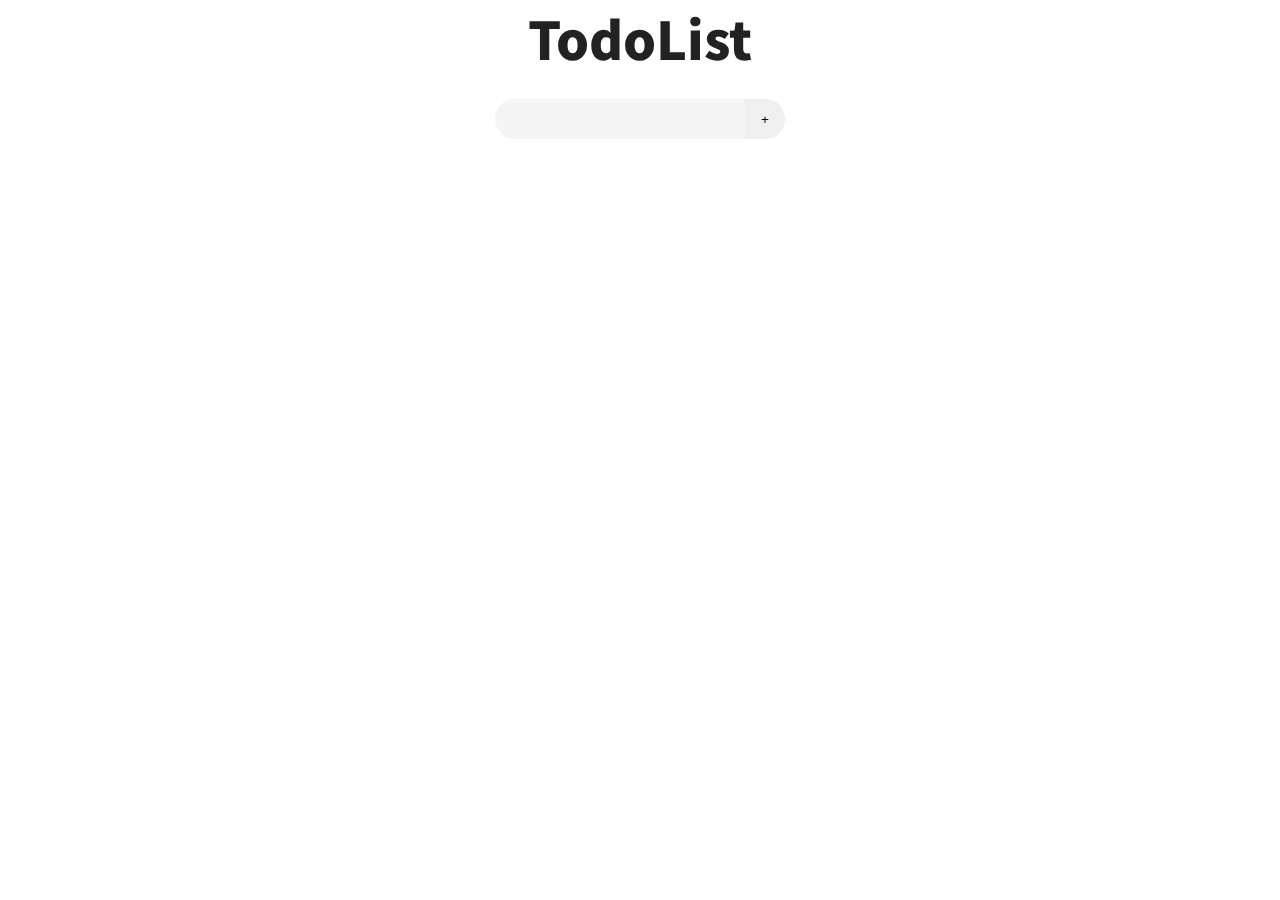
<file: 5_JavaScript/todoList/index.html>
<!DOCTYPE html>
<html lang="ko">
<head>
    <meta charset="UTF-8">
    <meta name="viewport" content="width=device-width, initial-scale=1.0">
    <title>todolist</title>
    <!-- css -->
    <link rel="stylesheet" href="style.css">

    <!-- 외부라이브러리 -->
    <link rel="stylesheet" href="https://cdnjs.cloudflare.com/ajax/libs/font-awesome/6.5.2/css/all.min.css" >
    <script src="https://ajax.googleapis.com/ajax/libs/jquery/3.7.1/jquery.min.js"></script>
    <link rel="preconnect" href="https://fonts.googleapis.com">
    <link rel="preconnect" href="https://fonts.gstatic.com" crossorigin>
    <link href="https://fonts.googleapis.com/css2?family=Noto+Sans+KR:wght@100..900&display=swap" rel="stylesheet">

    <!-- 라이브러리 -->
    <script src="index.js"></script>

</head>
<body>
    <div class="main">
        <h1>TodoList</h1>
        <div class="container" id="search-bar">
            <input type="text" onkeyup="event.keyCode === 13 ? addTodo() : false">
            <button onclick="addTodo()">+</button>
        </div>
        <ul class="todo-list">   
        </ul>
    </div>
</body>
</html>
</file>
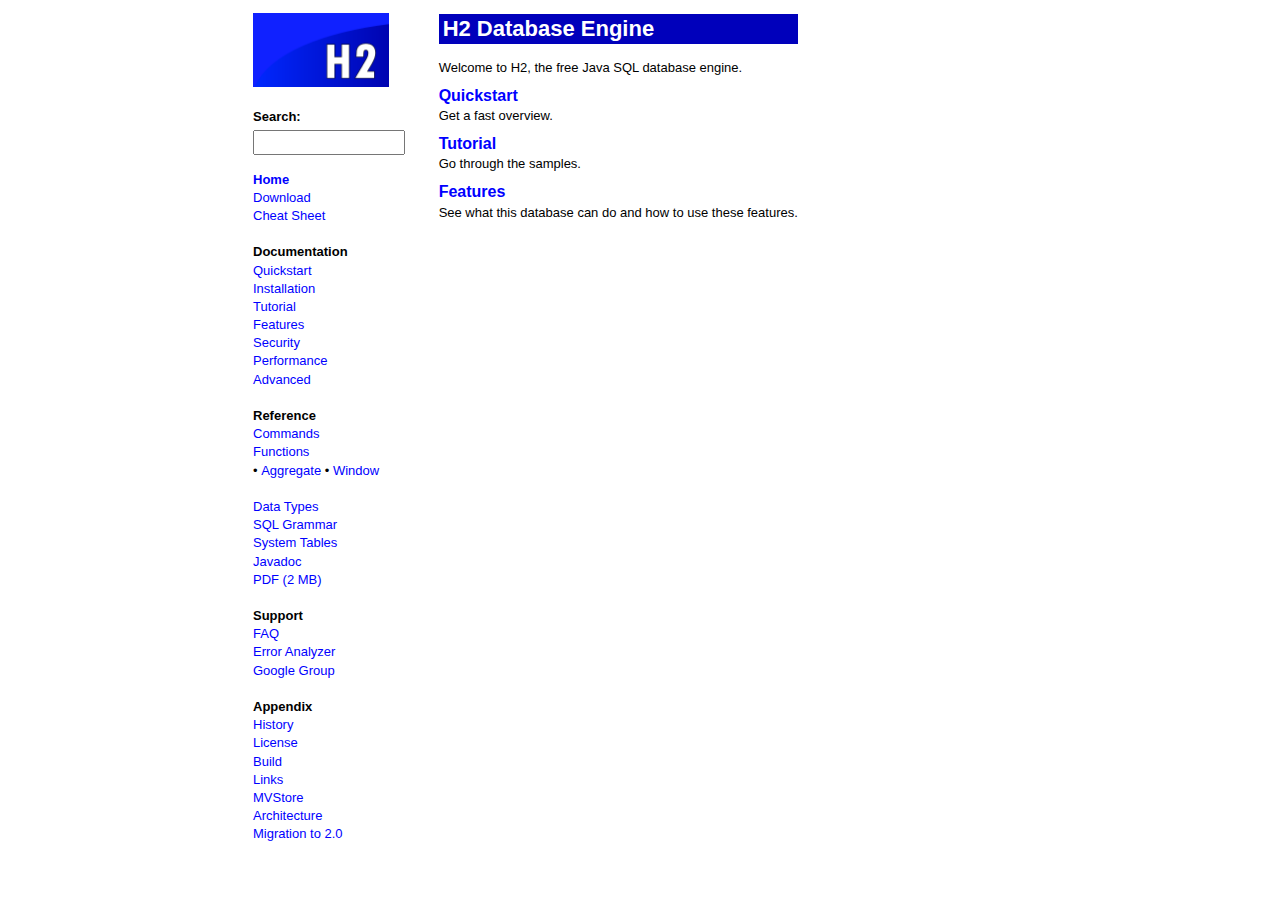
<file: 10_springboot/h2/docs/index.html>
<!DOCTYPE html PUBLIC "-//W3C//DTD XHTML 1.0 Strict//EN" "http://www.w3.org/TR/xhtml1/DTD/xhtml1-strict.dtd">
<!--
Copyright 2004-2023 H2 Group. Multiple-Licensed under the MPL 2.0,
and the EPL 1.0 (https://h2database.com/html/license.html).
Initial Developer: H2 Group
-->
<html xmlns="http://www.w3.org/1999/xhtml" lang="en" xml:lang="en">
<head>
<meta http-equiv="Content-Type" content="text/html;charset=utf-8" />
<meta name="viewport" content="width=device-width, initial-scale=1" />
<meta name="description" content="H2 is free SQL database written in Java"/>
<title>
H2 Database Engine (redirect)
</title><link rel="stylesheet" type="text/css" href="html/stylesheet.css" />
<script type="text/javascript">
location.href = 'html/main.html';
</script>
</head>
<body style="margin: 20px;">

<h1>H2 Database Engine</h1>
<p>
Welcome to H2, the free SQL database. The main feature of H2 are:
</p>
<ul>
<li>It is free to use for everybody, source code is included
</li><li>Written in Java, but also available as native executable
</li><li>JDBC and (partial) ODBC API
</li><li>Embedded and client/server modes
</li><li>Clustering is supported
</li><li>A web client is included
</li></ul>

<h2>No Javascript</h2>
<p>
If you are not automatically redirected to the main page, then
Javascript is currently disabled or your browser does not support Javascript.
Some features (for example the integrated search) require Javascript.
Please enable Javascript, or go ahead without it:
</p><p>
<a href="html/main.html" style="font-size: 16px; font-weight: bold">H2 Database Engine</a>
</p>

</body></html>
</file>
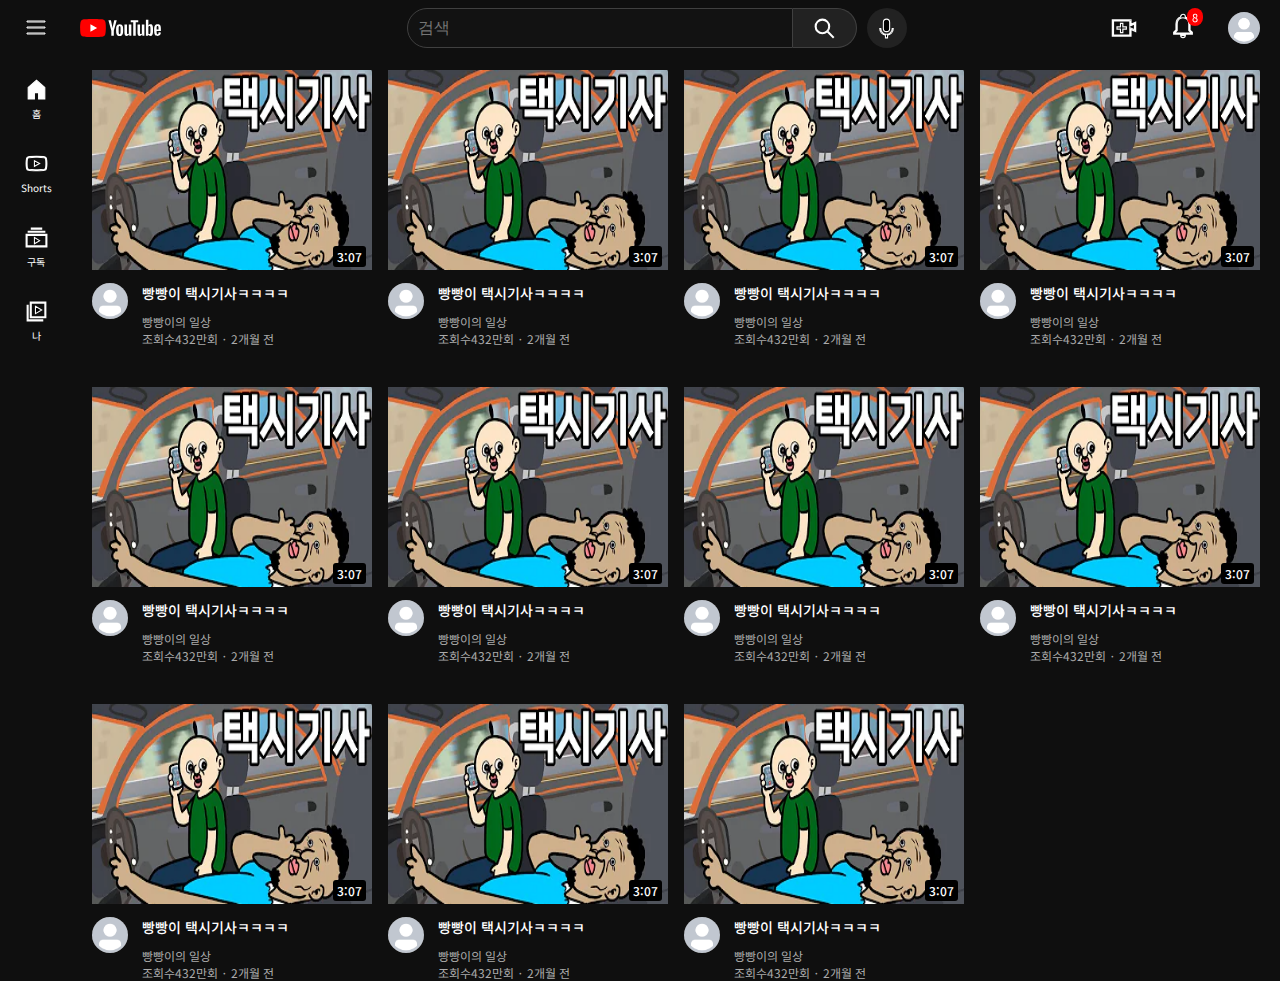
<file: 4_CSS/실습/실습1(youtube)/index.html>
<!DOCTYPE html>
<html lang="ko">
<head>
    <meta charset="UTF-8">
    <meta name="viewport" content="width=device-width, initial-scale=1.0">
    <title>youtube</title>

    <link rel="preconnect" href="https://fonts.googleapis.com">
    <link rel="preconnect" href="https://fonts.gstatic.com" crossorigin>
    <link href="https://fonts.googleapis.com/css2?family=Noto+Sans+KR:wght@100..900&display=swap" rel="stylesheet">

    <link rel="stylesheet" href="./style/index.css">
    <link rel="stylesheet" href="./style/header.css">
    <link rel="stylesheet" href="./style/sidebar.css">
    <link rel="stylesheet" href="./style/video.css">
</head>
<body>
    <header class="header">
        <div class="left-section">
            <img class="hamburger-menu" src="assets/icons/hamburger-menu.svg" alt="메뉴버튼">
            <img class="youtube-logo" src="assets/icons/youtube-logo.svg" alt="유튜브로고">
        </div>
        <div class="middle-section">
            <input class="search-bar" type="text" placeholder="검색">
            <button class="search-button">
                <img src="assets/icons/search.svg" alt="검색버튼">
                <div class="tooltip">검색</div>
            </button>
            <button class="voice-search-button">
                <img src="assets/icons/voice-search-icon.svg" alt="음성인식버튼">
                <div class="tooltip">음성으로 검색</div>
            </button>
        </div>
        <div class="right-section">
            <div class="upload-icon-container">
                <img src="assets/icons/upload.svg" alt="업로드버튼">
                <div class="tooltip">동영상 업로드</div>
            </div>
            <div class="notifications-icon-container">
                <img src="assets/icons/notifications.svg" alt="알림버튼">
                <div class="notifications-count">8</div>
                <div class="tooltip">알림</div>
            </div>
            <img class="current-user-picture" src="assets/images/avatars/avatar-1.png" alt="유저프로필">
        </div>
    </header>
    <nav class="sidebar">
        <div class="sidebar-link">
            <img src="assets/icons/home.svg" alt="홈버튼">
            <div>홈</div>
        </div>
        <div class="sidebar-link">
            <img src="assets/icons/originals.svg" alt="shorts버튼">
            <div>Shorts</div>
        </div>
        <div class="sidebar-link">
            <img src="assets/icons/subscriptions.svg" alt="구독버튼">
            <div>구독</div>
        </div>
        <div class="sidebar-link">
            <img src="assets/icons/library.svg" alt="나버튼">
            <div>나</div>
        </div>
    </nav>
    <main>
        <section class="video-grid">
            <div class="video-priview">
                <div class="thumbnail-row">
                    <img class="thumbnail" src="assets/images/thumbnails/thumbnail01.PNG" alt="빵빵이택시기사">
                    <div class="video-time">
                        3:07
                    </div>
                </div>
                <div class="video-info-grid">
                    <div class="channel-picture">
                        <img src="assets/images/avatars/avatar-1.png" alt="채널프로필">
                    </div>
                    <div class="video-info">
                        <p class="video-title">
                            빵빵이 택시기사ㅋㅋㅋㅋ
                        </p>
                        <p class="video-author">
                            빵빵이의 일상
                        </p>
                        <p class="video-state">
                            조회수432만회 &#183; 2개월 전 
                        </p>
                    </div>
                </div>
            </div>
            <div class="video-priview">
                <div class="thumbnail-row">
                    <img class="thumbnail" src="assets/images/thumbnails/thumbnail01.PNG" alt="빵빵이택시기사">
                    <div class="video-time">
                        3:07
                    </div>
                </div>
                <div class="video-info-grid">
                    <div class="channel-picture">
                        <img src="assets/images/avatars/avatar-1.png" alt="채널프로필">
                    </div>
                    <div class="video-info">
                        <p class="video-title">
                            빵빵이 택시기사ㅋㅋㅋㅋ
                        </p>
                        <p class="video-author">
                            빵빵이의 일상
                        </p>
                        <p class="video-state">
                            조회수432만회 &#183; 2개월 전 
                        </p>
                    </div>
                </div>
            </div>
            <div class="video-priview">
                <div class="thumbnail-row">
                    <img class="thumbnail" src="assets/images/thumbnails/thumbnail01.PNG" alt="빵빵이택시기사">
                    <div class="video-time">
                        3:07
                    </div>
                </div>
                <div class="video-info-grid">
                    <div class="channel-picture">
                        <img src="assets/images/avatars/avatar-1.png" alt="채널프로필">
                    </div>
                    <div class="video-info">
                        <p class="video-title">
                            빵빵이 택시기사ㅋㅋㅋㅋ
                        </p>
                        <p class="video-author">
                            빵빵이의 일상
                        </p>
                        <p class="video-state">
                            조회수432만회 &#183; 2개월 전 
                        </p>
                    </div>
                </div>
            </div>
            <div class="video-priview">
                <div class="thumbnail-row">
                    <img class="thumbnail" src="assets/images/thumbnails/thumbnail01.PNG" alt="빵빵이택시기사">
                    <div class="video-time">
                        3:07
                    </div>
                </div>
                <div class="video-info-grid">
                    <div class="channel-picture">
                        <img src="assets/images/avatars/avatar-1.png" alt="채널프로필">
                    </div>
                    <div class="video-info">
                        <p class="video-title">
                            빵빵이 택시기사ㅋㅋㅋㅋ
                        </p>
                        <p class="video-author">
                            빵빵이의 일상
                        </p>
                        <p class="video-state">
                            조회수432만회 &#183; 2개월 전 
                        </p>
                    </div>
                </div>
            </div>
            <div class="video-priview">
                <div class="thumbnail-row">
                    <img class="thumbnail" src="assets/images/thumbnails/thumbnail01.PNG" alt="빵빵이택시기사">
                    <div class="video-time">
                        3:07
                    </div>
                </div>
                <div class="video-info-grid">
                    <div class="channel-picture">
                        <img src="assets/images/avatars/avatar-1.png" alt="채널프로필">
                    </div>
                    <div class="video-info">
                        <p class="video-title">
                            빵빵이 택시기사ㅋㅋㅋㅋ
                        </p>
                        <p class="video-author">
                            빵빵이의 일상
                        </p>
                        <p class="video-state">
                            조회수432만회 &#183; 2개월 전 
                        </p>
                    </div>
                </div>
            </div>
            <div class="video-priview">
                <div class="thumbnail-row">
                    <img class="thumbnail" src="assets/images/thumbnails/thumbnail01.PNG" alt="빵빵이택시기사">
                    <div class="video-time">
                        3:07
                    </div>
                </div>
                <div class="video-info-grid">
                    <div class="channel-picture">
                        <img src="assets/images/avatars/avatar-1.png" alt="채널프로필">
                    </div>
                    <div class="video-info">
                        <p class="video-title">
                            빵빵이 택시기사ㅋㅋㅋㅋ
                        </p>
                        <p class="video-author">
                            빵빵이의 일상
                        </p>
                        <p class="video-state">
                            조회수432만회 &#183; 2개월 전 
                        </p>
                    </div>
                </div>
            </div>
            <div class="video-priview">
                <div class="thumbnail-row">
                    <img class="thumbnail" src="assets/images/thumbnails/thumbnail01.PNG" alt="빵빵이택시기사">
                    <div class="video-time">
                        3:07
                    </div>
                </div>
                <div class="video-info-grid">
                    <div class="channel-picture">
                        <img src="assets/images/avatars/avatar-1.png" alt="채널프로필">
                    </div>
                    <div class="video-info">
                        <p class="video-title">
                            빵빵이 택시기사ㅋㅋㅋㅋ
                        </p>
                        <p class="video-author">
                            빵빵이의 일상
                        </p>
                        <p class="video-state">
                            조회수432만회 &#183; 2개월 전 
                        </p>
                    </div>
                </div>
            </div>
            <div class="video-priview">
                <div class="thumbnail-row">
                    <img class="thumbnail" src="assets/images/thumbnails/thumbnail01.PNG" alt="빵빵이택시기사">
                    <div class="video-time">
                        3:07
                    </div>
                </div>
                <div class="video-info-grid">
                    <div class="channel-picture">
                        <img src="assets/images/avatars/avatar-1.png" alt="채널프로필">
                    </div>
                    <div class="video-info">
                        <p class="video-title">
                            빵빵이 택시기사ㅋㅋㅋㅋ
                        </p>
                        <p class="video-author">
                            빵빵이의 일상
                        </p>
                        <p class="video-state">
                            조회수432만회 &#183; 2개월 전 
                        </p>
                    </div>
                </div>
            </div>
            <div class="video-priview">
                <div class="thumbnail-row">
                    <img class="thumbnail" src="assets/images/thumbnails/thumbnail01.PNG" alt="빵빵이택시기사">
                    <div class="video-time">
                        3:07
                    </div>
                </div>
                <div class="video-info-grid">
                    <div class="channel-picture">
                        <img src="assets/images/avatars/avatar-1.png" alt="채널프로필">
                    </div>
                    <div class="video-info">
                        <p class="video-title">
                            빵빵이 택시기사ㅋㅋㅋㅋ
                        </p>
                        <p class="video-author">
                            빵빵이의 일상
                        </p>
                        <p class="video-state">
                            조회수432만회 &#183; 2개월 전 
                        </p>
                    </div>
                </div>
            </div>
            <div class="video-priview">
                <div class="thumbnail-row">
                    <img class="thumbnail" src="assets/images/thumbnails/thumbnail01.PNG" alt="빵빵이택시기사">
                    <div class="video-time">
                        3:07
                    </div>
                </div>
                <div class="video-info-grid">
                    <div class="channel-picture">
                        <img src="assets/images/avatars/avatar-1.png" alt="채널프로필">
                    </div>
                    <div class="video-info">
                        <p class="video-title">
                            빵빵이 택시기사ㅋㅋㅋㅋ
                        </p>
                        <p class="video-author">
                            빵빵이의 일상
                        </p>
                        <p class="video-state">
                            조회수432만회 &#183; 2개월 전 
                        </p>
                    </div>
                </div>
            </div>
            <div class="video-priview">
                <div class="thumbnail-row">
                    <img class="thumbnail" src="assets/images/thumbnails/thumbnail01.PNG" alt="빵빵이택시기사">
                    <div class="video-time">
                        3:07
                    </div>
                </div>
                <div class="video-info-grid">
                    <div class="channel-picture">
                        <img src="assets/images/avatars/avatar-1.png" alt="채널프로필">
                    </div>
                    <div class="video-info">
                        <p class="video-title">
                            빵빵이 택시기사ㅋㅋㅋㅋ
                        </p>
                        <p class="video-author">
                            빵빵이의 일상
                        </p>
                        <p class="video-state">
                            조회수432만회 &#183; 2개월 전 
                        </p>
                    </div>
                </div>
            </div>
        </section>
    </main>
</body>
</html>
</file>
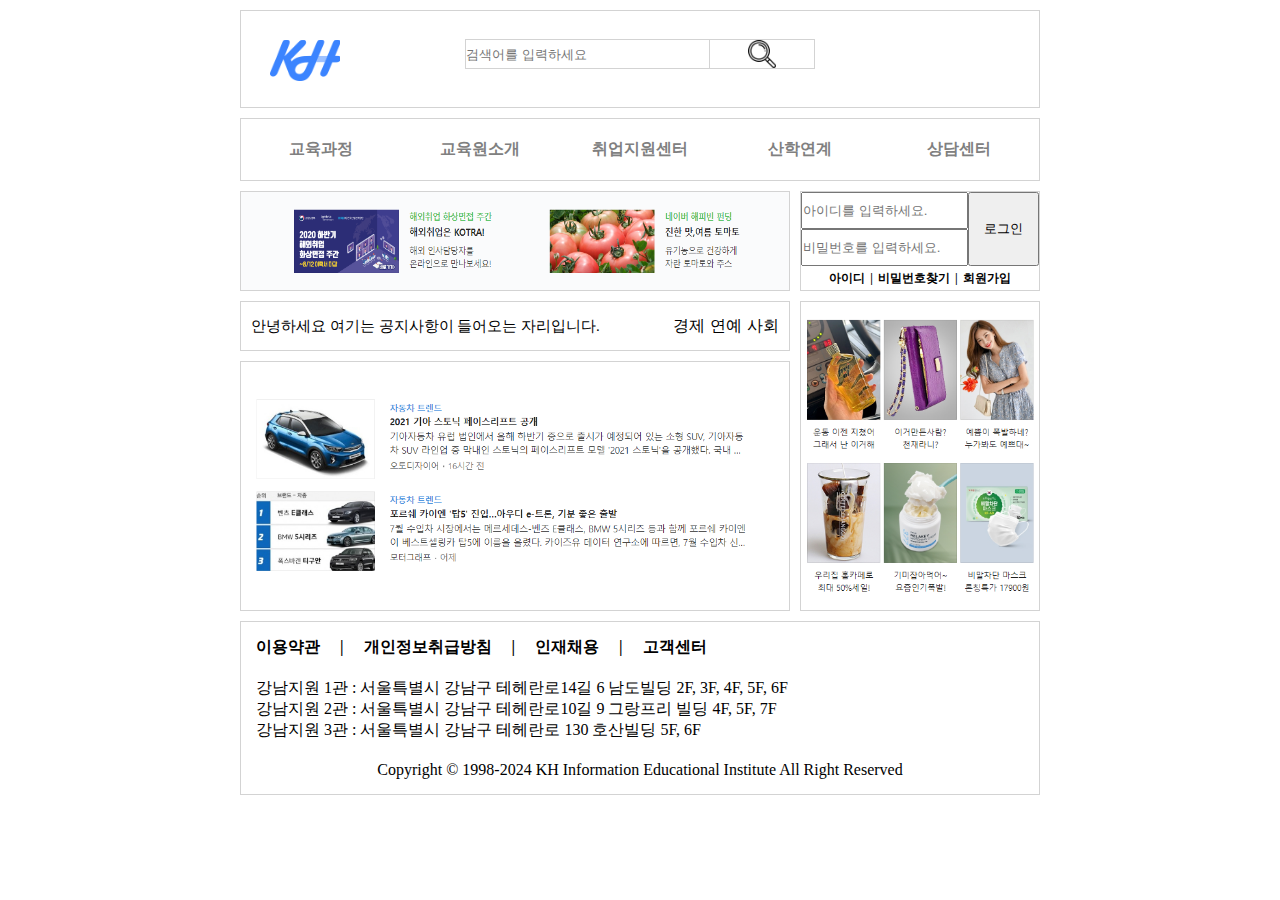
<file: 4_CSS/실습/실습2(kh)/index.html>
<!DOCTYPE html>
<html lang="ko">
<head>
    <meta charset="UTF-8">
    <meta name="viewport" content="width=device-width, initial-scale=1.0">
    <title>kh</title>

    <link rel="stylesheet" href="./index.css">
</head>
<body>
    <div id="wrapper">
        <div id="header" class="bo">
            <img src="images/logo.PNG" alt="kh로고">

            <div class="search bo">
                <input id="t" type="text" placeholder="검색어를 입력하세요">
                <button class="search-img"></button>
            </div>

            <div style="width: 95px;"></div>
        </div>

        <div id="nav" class="bo">
            <ul>
                <li><a href="#">교육과정</a></li>
                <li>
                    <a href="#">교육원소개</a>
                    <ul>
                        <li><a href="">자바</a></li>
                        <li><a href="">네트워크</a></li>
                        <li><a href="">보안</a></li>
                        <li><a href="">데브옵스</a></li>
                    </ul>
                </li>
                <li><a href="#">취업지원센터</a></li>
                <li><a href="#">산학연계</a></li>
                <li><a href="#">상담센터</a></li>
            </ul>
        </div>

        <div id="section">
            <div id="section1" class="bo">
                <img src="./images/banner.PNG" alt="광고배너">
            </div>
            <div id="section2" class="bo">
                <p>안녕하세요 여기는 공지사항이 들어오는 자리입니다.</p>
                <ul>
                    <li><a href="#">경제</a></li>
                    <li><a href="#">연예</a></li>
                    <li><a href="#">사회</a></li>
                </ul>
            </div>
            <div id="section3" class="bo"></div>
        </div>

        <div id="aside" >
            <div id="aside1" class="bo">
                <div class="login">
                    <div class="input">
                        <input type="text" placeholder="아이디를 입력하세요.">
                        <input type="text" placeholder="비밀번호를 입력하세요.">
                    </div>
                    <div class="btn">
                        <button>로그인</button>
                    </div>
                </div>
                <div class="aside1-menu">
                    <ul>
                        <li><a href=""><span>아이디</span></a></li>
                        <li><a href=""><span>비밀번호찾기</span></a></li>
                        <li><a href="">회원가입</a></li>
                    </ul>
                </div>
            </div>
            <div id="aside2" class="bo">

            </div>
        </div>

        <div id="footer" class="bo">
            <ul class="md-20">
                <li><a href=""><span>이용약관</span></a></li>
                <li><a href=""><span>개인정보취급방침</span></a></li>
                <li><a href=""><span>인재채용</span></a></li>
                <li><a href="">고객센터</a></li>
            </ul>

            <div class="md-20">
                <p>강남지원 1관 : 서울특별시 강남구 테헤란로14길 6 남도빌딩 2F, 3F, 4F, 5F, 6F</p>
                <p>강남지원 2관 : 서울특별시 강남구 테헤란로10길 9 그랑프리 빌딩 4F, 5F, 7F</p>
                <p>강남지원 3관 : 서울특별시 강남구 테헤란로 130 호산빌딩 5F, 6F</p>
            </div>

            <div class="text-center">
                Copyright © 1998-2024 KH Information Educational Institute All Right Reserved
            </div>
        </div>
    </div>
</body>
</html>
</file>
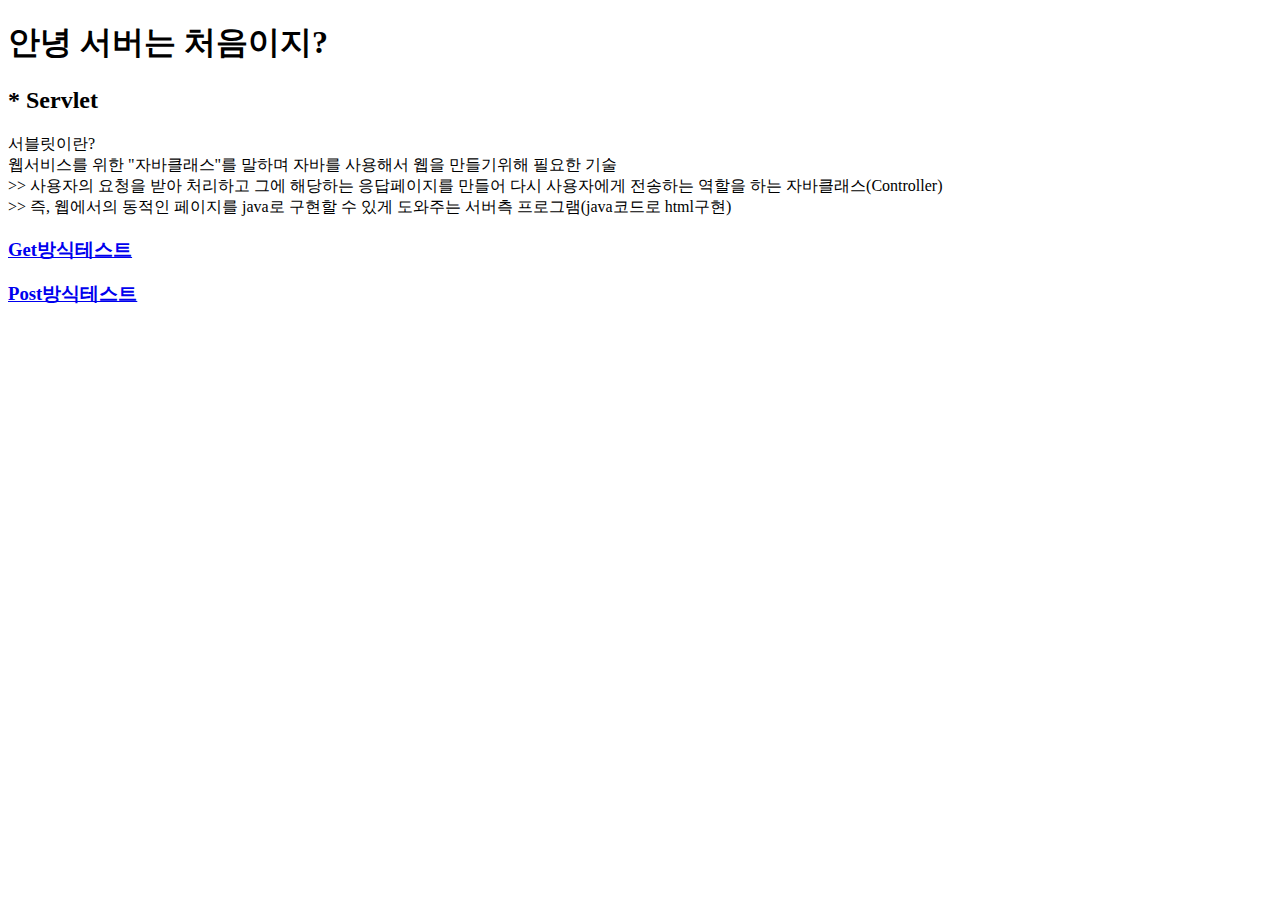
<file: 6_servlet/1_Servlet/src/main/webapp/index.html>
<!DOCTYPE html>
<html>
<head>
<meta charset="UTF-8">
<title>Insert title here</title>
</head>
<body>
	<h1>안녕 서버는 처음이지?</h1>
	
	<h2>* Servlet</h2>
	
	<p>
		서블릿이란? <br>
		웹서비스를 위한 "자바클래스"를 말하며 자바를 사용해서 웹을 만들기위해 필요한 기술 <br>
		>> 사용자의 요청을 받아 처리하고 그에 해당하는 응답페이지를 만들어 다시 사용자에게 전송하는 역할을 하는 자바클래스(Controller)<br>
		>> 즉, 웹에서의 동적인 페이지를 java로 구현할 수 있게 도와주는 서버측 프로그램(java코드로 html구현)
	</p>
	
	<h3><a href="views/requestTest_Get.html">Get방식테스트</a></h3>
	<h3><a href="views/requestTest_Post.html">Post방식테스트</a></h3>
</body>
</html>
</file>
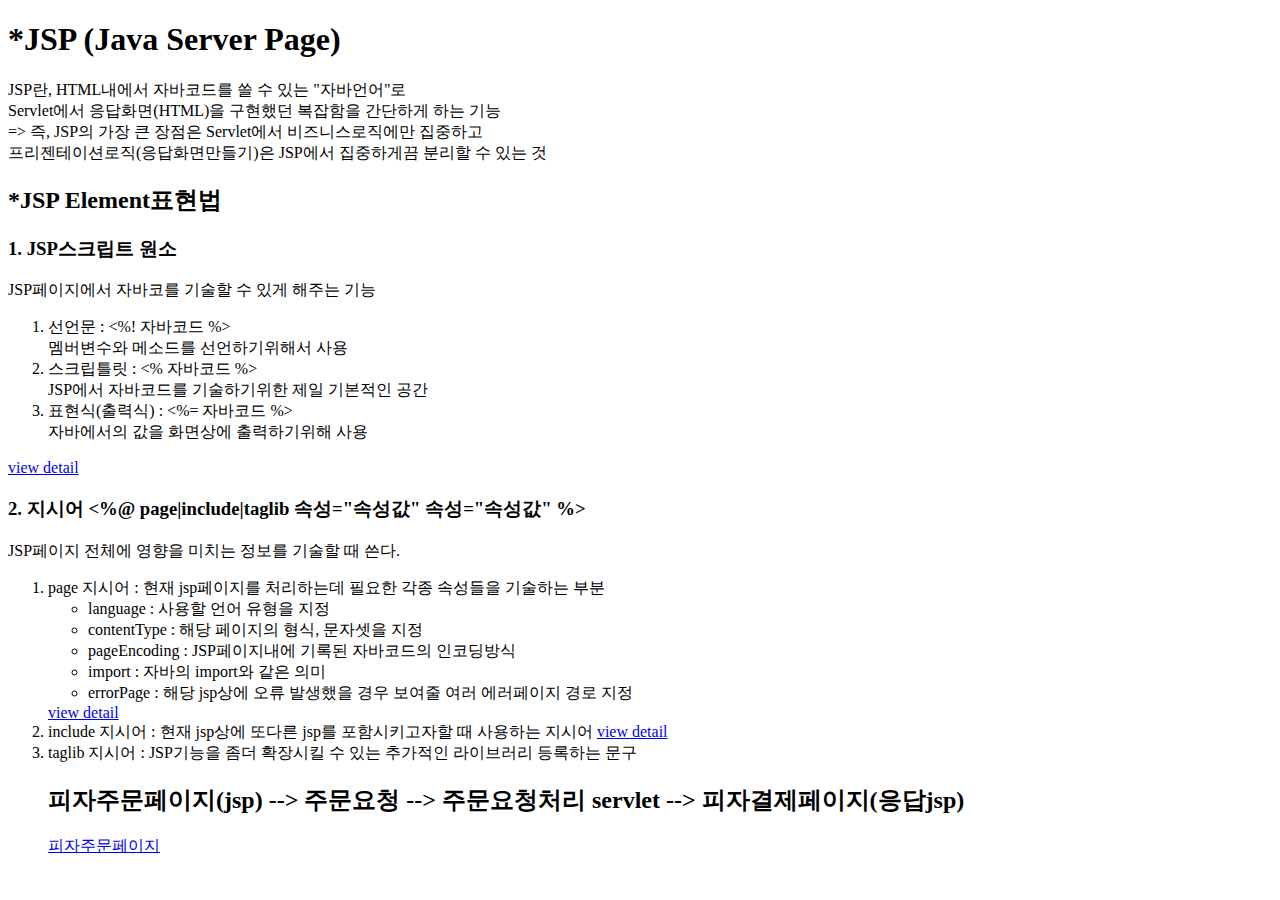
<file: 6_servlet/2_JSP/src/main/webapp/index.html>
<!DOCTYPE html>
<html>
<head>
<meta charset="UTF-8">
<title>Insert title here</title>
</head>
<body>
	<h1>*JSP (Java Server Page)</h1>
	
	<p>
		JSP란, HTML내에서 자바코드를 쓸 수 있는 "자바언어"로<br>
		Servlet에서 응답화면(HTML)을 구현했던 복잡함을 간단하게 하는 기능<br>
		=> 즉, JSP의 가장 큰 장점은 Servlet에서 비즈니스로직에만 집중하고 <br>
		프리젠테이션로직(응답화면만들기)은 JSP에서 집중하게끔 분리할 수 있는 것
	</p>
	
	<h2>*JSP Element표현법</h2>
	
	<h3>1. JSP스크립트 원소</h3>
	<p>JSP페이지에서 자바코를 기술할 수 있게 해주는 기능</p>

	<ol>
		<li>
			선언문 : &lt;%! 자바코드 %&gt; <br>
			멤버변수와 메소드를 선언하기위해서 사용
		</li>
		<li>
			스크립틀릿 : &lt;% 자바코드 %&gt; <br>
			JSP에서 자바코드를 기술하기위한 제일 기본적인 공간
		</li>
		<li>
			표현식(출력식) : &lt;%= 자바코드 %&gt; <br>
			자바에서의 값을 화면상에 출력하기위해 사용
		</li>
	</ol>

	<a href="views/01_ScriptingElement.jsp">view detail</a>
	
	<h3>
		2. 지시어
		&lt;%@ page|include|taglib 속성="속성값" 속성="속성값" %&gt;
	</h3>

	<p>JSP페이지 전체에 영향을 미치는 정보를 기술할 때 쓴다.</p>
	<ol>
		<li>
			page 지시어 : 현재 jsp페이지를 처리하는데 필요한 각종 속성들을 기술하는 부분<br>
			<ul>
				<li>language : 사용할 언어 유형을 지정</li>
				<li>contentType : 해당 페이지의 형식, 문자셋을 지정</li>
				<li>pageEncoding : JSP페이지내에 기록된 자바코드의 인코딩방식</li>
				<li>import : 자바의 import와 같은 의미</li>
				<li>errorPage : 해당 jsp상에 오류 발생했을 경우 보여줄 여러 에러페이지 경로 지정</li>
			</ul>
			<a href="views/02_directivePage.jsp">view detail</a>
		</li>
		<li>
			include 지시어 : 현재 jsp상에 또다른 jsp를 포함시키고자할 때 사용하는 지시어
			<a href="views/03_directiveInclude.jsp">view detail</a>
		</li>
		<li>
			taglib 지시어 : JSP기능을 좀더 확장시킬 수 있는 추가적인 라이브러리 등록하는 문구
		</li>
		
		<h2>피자주문페이지(jsp) --> 주문요청 --> 주문요청처리 servlet --> 피자결제페이지(응답jsp)</h2>
		<a href="views/pizza/pizzaOrderForm.jsp">피자주문페이지</a>
	</ol>
	
</body>
</html>
</file>
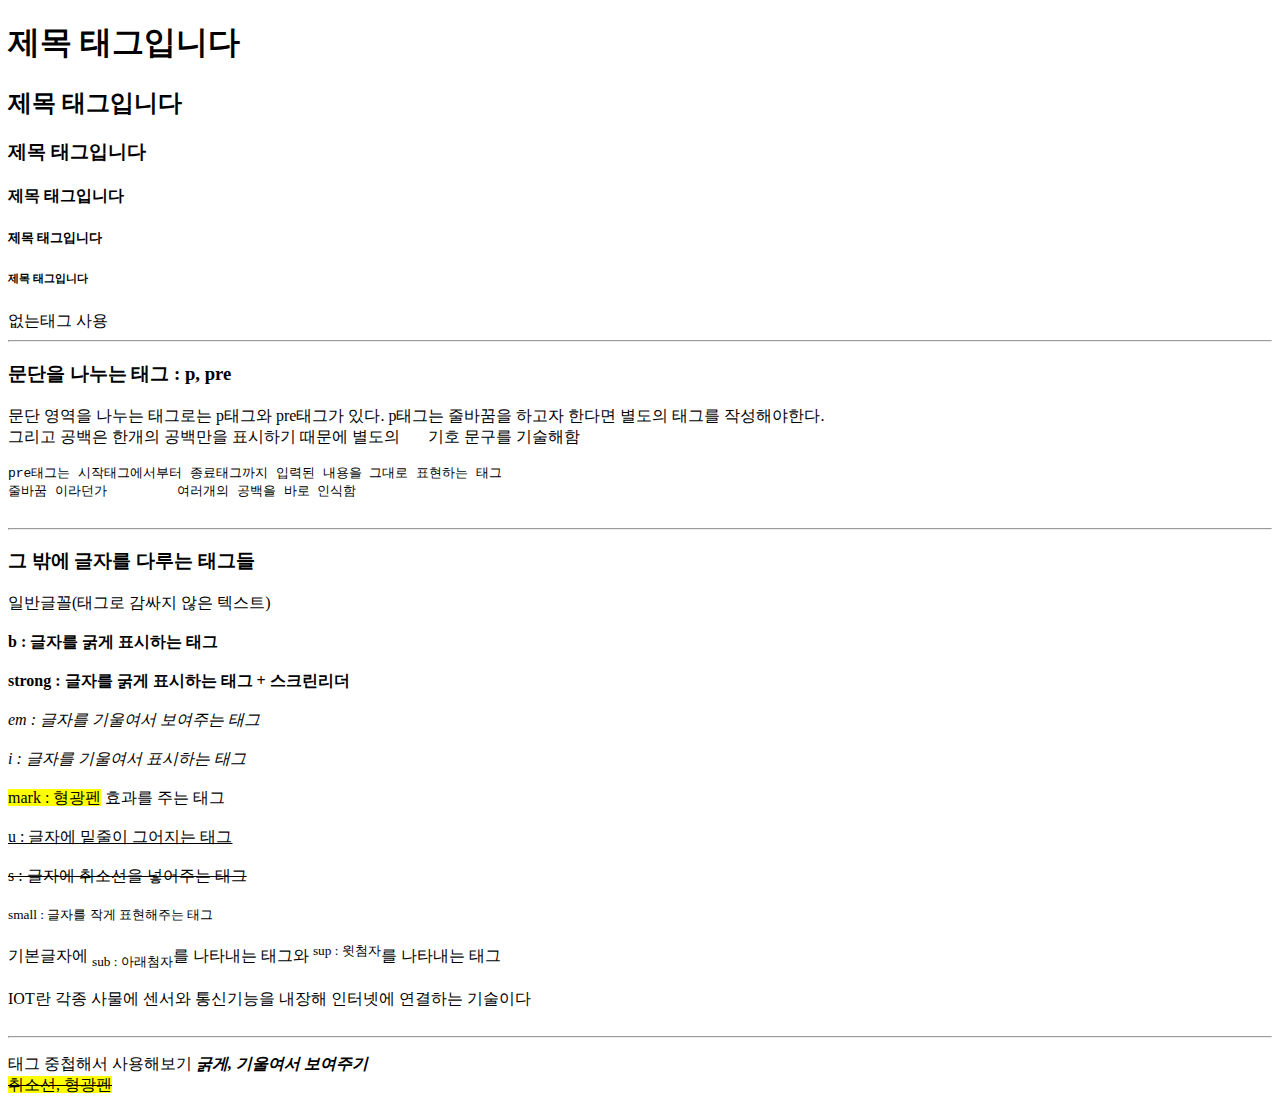
<file: 3_HTML/01_글자관련태그.html>
<!DOCTYPE html> <!-- html문서 형식 선언 -->
<html lang="ko"> <!-- html문서의 시작, 끝을 표시해주는 태그 / 
                        lang속성은 페이지가 어느나라 언어로 되어있는지를 표시-->
    <head> <!-- 머리부를 나타냄 : 문서의 각종 정보 제목, 설명, 외부파일을 가져오는 것 등을 작성-->
        <meta charset="UTF-8"> <!-- 종료태그 없음 -->
        <meta name="generator" content="VScode"> <!--generator : 이문서를 작성한 프로그램-->
        <meta name="author" content="one"> <!--author : 해당 문서의 저자-->
        <meta name="description" content="html을 공부하기위한 문서">

        <title>글자관련태그</title>
    </head>
    <body> <!-- 몸체부를 나타냄 : 화면상에 출력해서 보여주고자하는 모든 정보 / 내용을 작성하는 부분 -->
        <!-- h관련 태그 (h1~h6)-->
        <h1>제목 태그입니다</h1>
        <h2>제목 태그입니다</h2>
        <h3>제목 태그입니다</h3>
        <h4>제목 태그입니다</h4>
        <h5>제목 태그입니다</h5>
        <h6>제목 태그입니다</h6>

        <h7>없는태그 사용</h7> <!--존재하지 않는 태그 사용시 : 일반 글꼴로 취급-->

        <hr> <!--수평선 넣는 태그-->

        <h3>문단을 나누는 태그 : p, pre</h3>

        <p>문단 영역을 나누는 태그로는 p태그와 pre태그가 있다. 
            p태그는 줄바꿈을 하고자 한다면 별도의 태그를 작성해야한다. <br>
            그리고 공백은 한개의 공백만을 표시하기 때문에
            별도의 &nbsp;&nbsp;&nbsp;&nbsp;&nbsp;&nbsp;기호 문구를 기술해함
        </p>
        <pre>pre태그는 시작태그에서부터 종료태그까지 입력된 내용을 그대로 표현하는 태그
줄바꿈 이라던가         여러개의 공백을 바로 인식함
        </pre>

        <hr>

        <h3>그 밖에 글자를 다루는 태그들</h3>
        일반글꼴(태그로 감싸지 않은 텍스트)
        <br><br>

        <b>b : 글자를 굵게 표시하는 태그</b>
        <br><br>

        <strong>strong : 글자를 굵게 표시하는 태그 + 스크린리더 </strong>
        <!-- 웹접근성 시각장애인 스크린리더 보다 더 강조하여-->
        <br><br>

        <em>em : 글자를 기울여서 보여주는 태그</em>
        <br><br>

        <i>i : 글자를 기울여서 표시하는 태그</i>
        <br><br>

        <mark>mark : 형광펜</mark> 효과를 주는 태그
        <br><br>

        <u>u : 글자에 밑줄이 그어지는 태그</u>
        <br><br>

        <s>s : 글자에 취소선을 넣어주는 태그</s>
        <br><br>

        <small>small : 글자를 작게 표현해주는 태그</small>
        <br><br>

        기본글자에 <sub>sub : 아래첨자</sub>를 나타내는 태그와
        <sup>sup : 윗첨자</sup>를 나타내는 태그
        <br><br>

        <addr title="internet of Things">IOT</addr>란 각종 사물에 센서와 통신기능을 내장해 인터넷에 연결하는 기술이다
        <br><br>

        <hr>

        <p>태그 중첩해서 사용해보기
            <b><em>굵게, 기울여서 보여주기</em></b><br>
            <s><mark>취소선, 형광펜</mark></s>
        </p>
    </body>
</html>
</file>
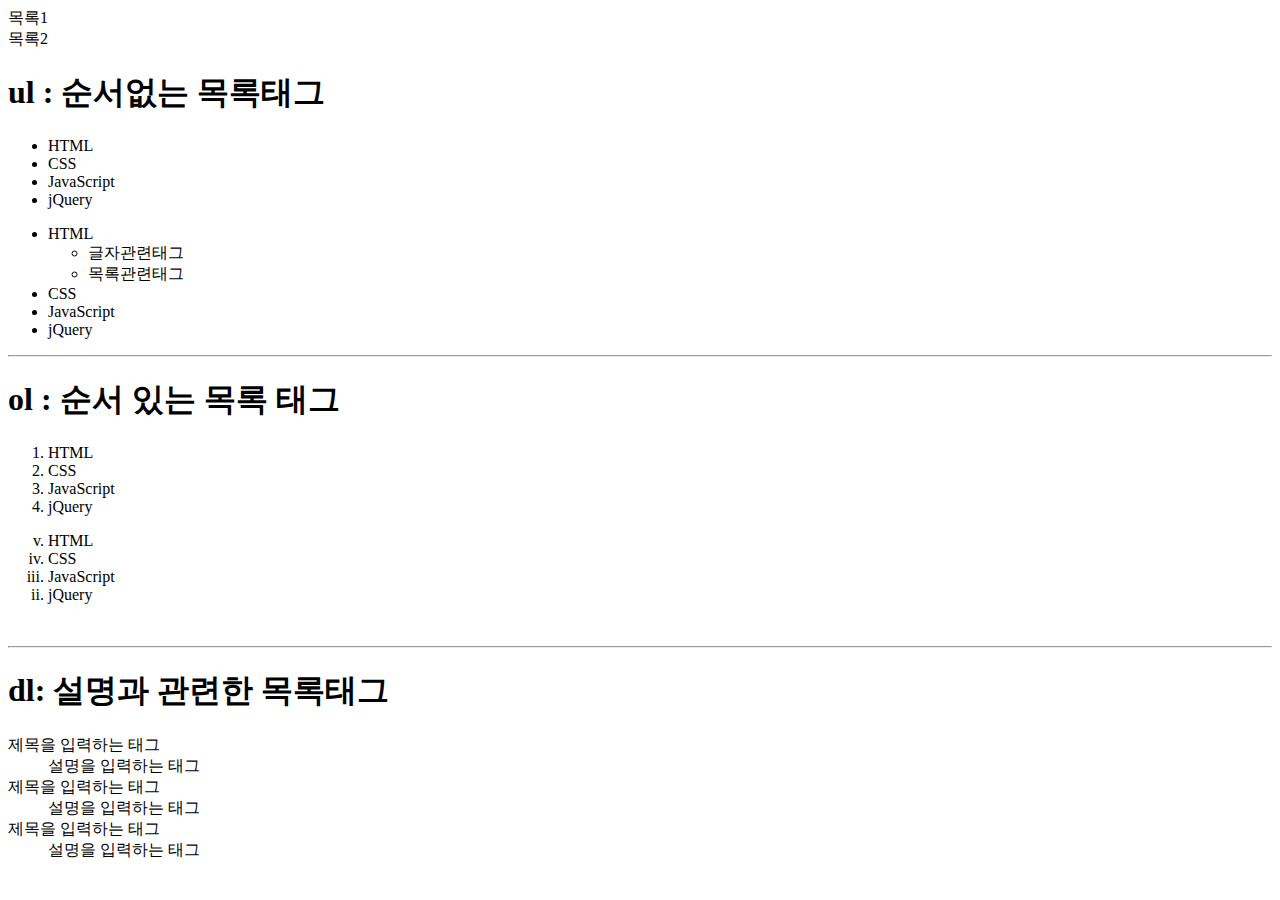
<file: 3_HTML/02_목록관련태그.html>
<!DOCTYPE html>
<html lang="en">
    <head>
        <meta charset="UTF-8">
        <meta name="viewport" content="width=device-width, initial-scale=1.0">
        <title>목록관련태그</title>
    </head>
    <body>
        <li>목록1</li>
        <li>목록2</li>

        <h1>ul : 순서없는 목록태그</h1>

        <ul>
            <li>HTML</li>
            <li>CSS</li>
            <li>JavaScript</li>
            <li>jQuery</li>
        </ul>

        <ul>
            <li>HTML
                <ul>
                    <li>글자관련태그</li>
                    <li>목록관련태그</li>
                </ul>
            </li>
            <li>CSS</li>
            <li>JavaScript</li>
            <li>jQuery</li>
        </ul>

        <hr>

        <h1>ol : 순서 있는 목록 태그</h1>

        <ol>
            <li>HTML</li>
            <li>CSS</li>
            <li>JavaScript</li>
            <li>jQuery</li>
        </ol>
        <!--기본적으로 1부터 시작하는 숫자값-->
        <!--type 속성을 이용해서 변경가능(속성값 : 숫자, A, a, i)-->
        <!-- start 속성을 이용해서 시작값 변경가능-->
        <!-- reversed 속성을 이용해서 역순으로 표기 가능-->
        <ol type="i" start="5" reversed>
            <li>HTML</li>
            <li>CSS</li>
            <li>JavaScript</li>
            <li>jQuery</li>
        </ol>

        <br>
        <hr>

        <h1>dl: 설명과 관련한 목록태그</h1>

        <dl>
            <dt>제목을 입력하는 태그</dt>
            <dd>설명을 입력하는 태그</dd>
            <dt>제목을 입력하는 태그</dt>
            <dd>설명을 입력하는 태그</dd>
            <dt>제목을 입력하는 태그</dt>
            <dd>설명을 입력하는 태그</dd>
        </dl>
    </body>
</html>
</file>
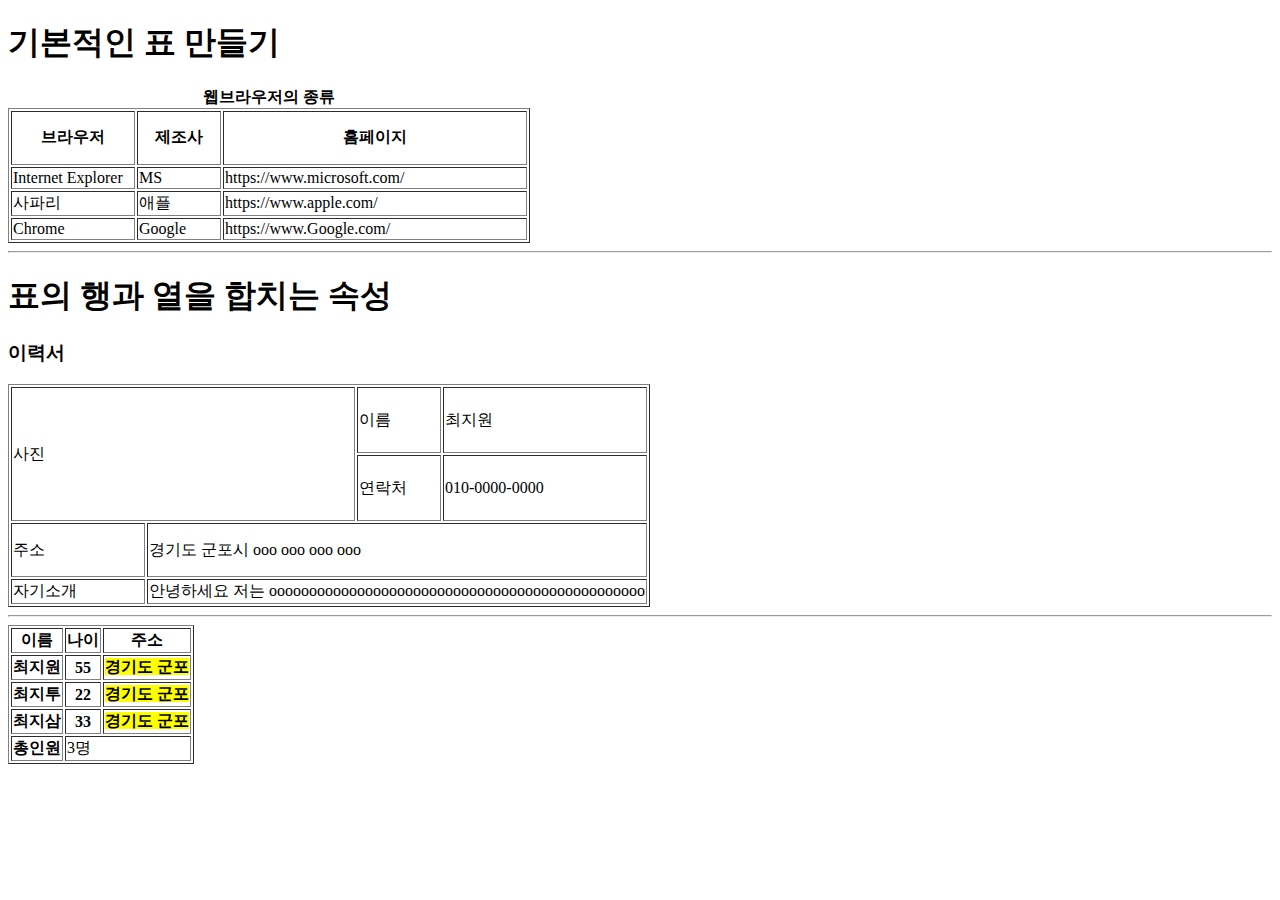
<file: 3_HTML/03_표관련태그.html>
<!DOCTYPE html>
<html lang="ko">
<head>
    <meta charset="UTF-8">
    <meta name="viewport" content="width=device-width, initial-scale=1.0">
    <title>표관련태그</title>
</head>
<body>
    <!--
        표 : 웹 문서에서 자료를 정리할 때 주로 사용
            행과 열로 이루어져있고, 행과 열이 만나는 지점을 셀이라고함
        
        표를 만드는 태그에는 <table>, <tr>, <th>, <td>가 있다
        
        <table></table> : 기본적인 표를 생성해주는 태그
        <tr></tr> : 표의 한 행을 나타내는 태그 
        <th></th> : 표의 제목 셀을 나타내는 태그 => 글자 굵게, 가운데정렬
        <td></td> : 표의 일반 셀을 나타내는 태그
        <table>
        <tr>
            <th></th>
            <th></th>
        </tr>
        <tr>
            <td></td>
            <td></td>
        </tr>
        <tr>
            <td></td>
            <td></td>
        </tr>
    </table>
    -->

    <h1>기본적인 표 만들기</h1>
    <table border="1"> <!--border속성 : 표의 테두리 두께-->
        <!--caption : 테이블의 제목을 추가하는 태그-->
        <caption><b>웹브라우저의 종류</b></caption>
        <tr>
            <th width="120px" height="50">브라우저</th> <!--width, height속성을 이용해서 가로, 세로 길이 지정 가능-->
            <th width="80">제조사</th>
            <th width="300">홈페이지</th>
        </tr>
        <tr>
            <td>Internet Explorer</td>
            <td>MS</td>
            <td>https://www.microsoft.com/</td>
        </tr>
        <tr>
            <td>사파리</td>
            <td>애플</td>
            <td>https://www.apple.com/</td>
        </tr>
        <tr>
            <td>Chrome</td>
            <td>Google</td>
            <td>https://www.Google.com/</td>
        </tr>
    </table>

    <hr>

    <h1>표의 행과 열을 합치는 속성</h1>
    <!--
        셀(th, td)태그의 속성을 이용해서 행 또는 열을 합칠 수 있음

        colspan="2" : 2개의 열을 합치기
        rowspan="2" : 2개의 행을 합치기
    -->

    <h3>이력서</h3>
    <table border="1">
        <tr>
            <td width="130" height="130" colspan="2" rowspan="2">사진</td>
            <td width="80">이름</td>
            <td width="200">최지원</td>
        </tr>
        <tr>
            <td>연락처</td>
            <td>010-0000-0000</td>
        </tr>
        <tr>
            <td width="70" height="50">주소</td>
            <td colspan="3">경기도 군포시 ooo ooo ooo ooo</td>
        </tr>
        <tr>
            <td width="130">자기소개</td>
            <td colspan="3">안녕하세요 저는 ooooooooooooooooooooooooooooooooooooooooooooooo</td>
        </tr>
    </table>

    <hr>

    <!--5행 3열 표 만들기-->
    <table border="1">
        <thead>
            <tr>
                <th>이름</th>
                <th>나이</th>
                <th>주소</th>
            </tr>
        </thead>
        <tbody>
            <tr>
                <th>최지원</th>
                <th>55</th>
                <th><mark>경기도 군포</mark></th>
            </tr>
            <tr>
                <th>최지투</th>
                <th>22</th>
                <th><mark>경기도 군포</mark></th>
            </tr>
            <tr>
                <th>최지삼</th>
                <th>33</th>
                <th><mark>경기도 군포</mark></th>
            </tr>
        </tbody>
        <tfoot>
            <tr>
                <th>총인원</th>
                <td colspan="2">3명</td>
            </tr>
        </tfoot>
    </table>

</body>
</html>
</file>
<file: 5_JavaScript/todoList/style.css>
*{
    box-sizing: border-box;
}

body{
    color: #222;
    font-size: 15px;
    margin: 0;
    padding: 0;
    font-family: "Noto Sans KR", sans-serif;
    font-optical-sizing: auto;
    font-weight: 400;
    font-style: normal;
}

ul, ol, li{
    list-style: none;
}

img{
    border-style: none;
}

h1{
    font-size: 52px;
    font-weight: 900;
    text-align: center;
    margin: 0px;
}

.main{
    min-height: 100vh;
    display: flex;
    flex-direction: column;
    align-items: center;
}

.main .container{
    display: inline-flex;
    justify-content: center;
}

.main #search-bar{
    width: calc(100% - 24px);
    padding: 24px 0;
}

.main #search-bar > input{
    min-width: 250px;
    height: 40px;
    padding: 6px 12px;
    border-radius: 50px 0px 0px 50px;
    border: none;
    background-color: #f4f4f4;
    outline: none;
}

.main #search-bar > button{
    width: 40px;
    height: 40px;
    border: none;
    cursor: pointer;
    border-radius: 0px 50px 50px 0px;
}

.main #search-bar > button:hover{
    background-color: #dddddd;
}

.todo-list{
    width: 100%;
    margin: 12px 0px;
    padding: 0px 30px;
}

.todo-list > li{
    height: 34px;
    background: #f4f4f4;
    display: flex;
    align-items: center;
    justify-content: center;
    position: relative;
    cursor: pointer;
}

.todo-list > li.done{
    text-decoration: line-through;
}

.todo-list > li > .todo-remove-btn{
    cursor: pointer;
    width: 34px;
    height: 34px;
    display: inline-flex;
    align-items: center;
    justify-content: center;
    position: absolute;
    right: 0px;
    background-color: rgb(192, 226, 255);
}
</file>
<file: 10_springboot/h2/docs/html/stylesheet.css>
/*
 * Copyright 2004-2023 H2 Group. Multiple-Licensed under the MPL 2.0,
 * and the EPL 1.0 (https://h2database.com/html/license.html).
 * Initial Developer: H2 Group
 */

td, input, select, textarea, body, code, pre, td, th {
    font: 13px/1.4 Arial, sans-serif;
    font-weight: normal;
}

p {
    margin: 0.4em 0 0.6em 0;
}

h1 {
    font-weight: bold;
}

h2, h3, h4, h5 {
    margin: 0.8em 0 0.5em 0;
    border-bottom-color: #999;
    border-bottom-style: solid;
    border-bottom-width: 1px;
}

td, input, select, textarea, body, code, pre {
    font-size: 13px;
}

pre {
    background-color: #ece9d8;
    border: 1px solid #aca899;
    padding: 6px;

    -moz-border-radius: 4px;
    -webkit-border-radius: 4px;
    -khtml-border-radius: 4px;
    border-radius: 4px;

    -moz-box-shadow: 2px 2px 2px #aca899;
    -webkit-box-shadow: 2px 2px 2px #aca899;
    -khtml-box-shadow: 2px 2px 2px #aca899;
    -o-box-shadow: 2px 2px 2px #aca899;
    box-shadow: 2px 2px 2px #aca899;
}

code {
    background-color: #ece9d8;
    padding: 0px 4px;

    -moz-border-radius: 4px;
    -webkit-border-radius: 4px;
    -khtml-border-radius: 4px;
    border-radius: 4px;
}

img {
    border: 0px;
}

body {
    max-width: 800px;
    clear: both;
    width: 800px;
    margin: 0 auto;
}

h1 {
    background-color: #0000bb;
    padding: 2px 4px 2px 4px;
    margin-top: 11px;
    color: #fff;
    font-size: 22px;
    line-height: normal;
}

h2 {
    font-size: 19px;
}

h3 {
    font-size: 16px;
}

h4 {
    font-size: 13px;
}

hr {
    color: #CCC;
    background-color: #CCC;
    height: 1px;
    border: 0px solid blue;
}

table {
    background-color: #ffffff;
    border-collapse: collapse;
    border: 1px solid #aca899;
}

.main {
    -moz-border-radius: 4px;
    -webkit-border-radius: 4px;
    -khtml-border-radius: 4px;
    border-radius: 4px;

    -moz-box-shadow: 2px 2px 2px #aca899;
    -webkit-box-shadow: 2px 2px 2px #aca899;
    -khtml-box-shadow: 2px 2px 2px #aca899;
    -o-box-shadow: 2px 2px 2px #aca899;
    box-shadow: 2px 2px 2px #aca899;
}

th {
    text-align: left;
    background-color: #ece9d8;
    border: 1px solid #aca899;
    padding: 3px;
}

td {
    background-color: #ffffff;
    text-align: left;
    vertical-align: top;
    border: 1px solid #aca899;
    padding: 3px;
}

form {
}

ul, ol {
    list-style-position: outside;
    padding-left: 20px;
}

li {
    margin-top: 2px;
}

a {
    text-decoration: none;
    color: #0000ff;
}

a:visited {
    color: #0000bb;
}

a:hover {
    text-decoration: underline;
}

em.u {
    text-decoration: underline;
    font-style: normal;
}

.menu {
    margin: 10px 10px 10px 10px;
}

table.search {
    width: 100%;
    border: 0px;
}

tr.search {
    border: 0px;
}

td.search {
    border: 0px;
    padding: 2px 0px 2px 10px;
}

td.searchKeyword {
    border: 0px;
    padding: 0px 0px 0px 2px;
}

td.searchKeyword a {
    text-decoration: none;
    color: #000000;
}

td.searchKeyword a:hover {
    text-decoration: underline;
}

td.searchLink {
    border: 0px;
    padding: 0px 0px 0px 32px;
    text-indent: -16px;
}

td.searchLink a {
    text-decoration: none;
    color: #0000ff;
}

td.searchLink a:hover {
    text-decoration: underline;
}

table.nav {
    border: 0px;
}

tr.nav {
    border: 0px;
}

td.nav {
    border: 0px;
}

table.content {
    width: 100%;
    height: 100%;
    border: 0px;
}

tr.content {
    border:0px;
}

td.content {
    border:0px;
}

.contentDiv {
    margin:10px;
}

.content {
    margin: 10px 10px 10px 0px;
}

.screenshot {
    border: 1px outset #800;
    padding: 10px;
    margin: 10px 0px;
}

.compareFeature {
}

.compareY {
    color: #050;
}

.compareN {
    color: #800;
}

table.index {
    width: 100%;
    border: 0px;
    padding: 0px;
    margin: 0px;
    border: 0px none;
    border-collapse: collapse;
}

td.index {
    width: 33%;
    border: 0px;
    padding: 0px;
    margin: 0px;
    border: 0px none;
    border-collapse: collapse;
    vertical-align: top;
}

.railroad {
    border: 0px;
    padding: 0px;
    margin: 0px;
    border-collapse: collapse;
    vertical-align: top;
}

div.ruleCompat code {
    border-color: coral;
    background-color: mistyrose;
}

div.ruleH2 code {
    border-color: lightseagreen;
}

span.ruleCompat {
    color: darkred;
}

span.ruleH2 {
    color: green;
}

.c {
    padding: 1px 3px;
    margin: 0px 0px;
    border: 2px solid;
    -moz-border-radius: 0.4em;
    -webkit-border-radius: 0.4em;
    -khtml-border-radius: 0.4em;
    border-radius: 0.4em;
    background-color: #fff;
}

.ts {
    border: 0px;
    padding: 0px;
    margin: 0px;
    border-collapse: collapse;
    vertical-align: top;
    width: 16px;
    height: 24px;
    background-image: url(images/div-ts.png);
    background-size: 16px 512px;
}

.ls {
    border: 0px;
    padding: 0px;
    margin: 0px;
    border-collapse: collapse;
    vertical-align: top;
    width: 16px;
    height: 24px;
    background-image: url(images/div-ls.png);
    background-size: 16px 512px;
}

.ks {
    border: 0px;
    padding: 0px;
    margin: 0px;
    border-collapse: collapse;
    vertical-align: top;
    width: 16px;
    height: 24px;
    background-image: url(images/div-ks.png);
    background-size: 16px 512px;
}

.te {
    border: 0px;
    padding: 0px;
    margin: 0px;
    border-collapse: collapse;
    vertical-align: top;
    width: 16px;
    height: 24px;
    background-image: url(images/div-te.png);
    background-size: 16px 512px;
}

.le {
    border: 0px;
    padding: 0px;
    margin: 0px;
    border-collapse: collapse;
    vertical-align: top;
    width: 16px;
    height: 24px;
    background-image: url(images/div-le.png);
    background-size: 16px 512px;
}

.ke {
    border: 0px;
    padding: 0px;
    margin: 0px;
    border-collapse: collapse;
    vertical-align: top;
    width: 16px;
    height: 24px;
    background-image: url(images/div-ke.png);
    background-size: 16px 512px;
}

.d {
    border: 0px;
    padding: 0px;
    margin: 0px;
    border-collapse: collapse;
    vertical-align: top;
    min-width: 16px;
    height: 24px;
    background-image: url(images/div-d.png);
    background-size: 1024px 512px;
}
</file>
<file: 4_CSS/실습/실습1(youtube)/style/index.css>
body{
    margin: 0;
    padding: 0;
    color: white;
    background: #0f0f0f;
    font-family: "Noto Sans KR", sans-serif;
    padding-top: 60px;
    padding-left: 72px;
}

div{
    box-sizing: border-box;
}

p{
    margin: 0px;
}

main{
    padding: 10px 20px 0px;
}
</file>
<file: 4_CSS/실습/실습1(youtube)/style/header.css>
.header{
    height: 56px;
    width: 100%;

    position: fixed;
    top: 0;
    left: 0;
    z-index: 200;

    background: #0f0f0f;
    display: flex;
    flex-direction: row;
    justify-content: space-between;
}

.left-section{
    display: flex;
    align-items: center;
}

.hamburger-menu{
    height: 24px;
    margin: 0 20px 0 24px;
}

.youtube-logo{
    height: 70px;
}

.middle-section{
    display: flex;
    align-items: center;
    max-width: 500px;
    flex: 1;
    margin-left: 70px;
    margin-right: 40px;
}

.search-bar{
    height: 36px;
    flex: 1;
    font-size: 16px;
    border: 1px solid #404040;
    background: #121212;
    padding-left: 10px;
    border-radius: 20px 0px 0px 20px;
}

.search-button{
    height: 40px;
    width: 64px;
    border: 1px solid #404040;
    border-left: none;
    background: #222222;
    border-radius: 0px 20px 20px 0px;
    margin-right: 10px;
}

.search-button>img{
    height: 25px;
}

.voice-search-button{
    height: 40px;
    width: 40px;
    border-radius: 20px;
    background: #222222;
    border: none;
}

.voice-search-button>img{
    height: 25px;
}

.search-button,
.voice-search-button,
.upload-icon-container{
    display: flex;
    justify-content: center;
    align-items: center;
    cursor: pointer;
    position: relative;
}

.tooltip{
    position: absolute;
    color: white;
    background: rgb(88, 88, 88);
    bottom: -40px;
    font-size: 12px;
    white-space: nowrap;
    padding: 8px;
    border-radius: 3px;
    pointer-events: none;
    opacity: 0;
    transition: opacity 0.3s;
}

.search-button:hover .tooltip,
.voice-search-button:hover .tooltip,
.upload-icon-container:hover .tooltip,
.notifications-icon-container:hover .tooltip{
    opacity: 0.9;
}

.right-section{
    width: 150px;
    margin-right: 20px;
    display: flex;
    justify-content: space-between;
    align-items: center;
}

.upload-icon-container>img,
.notifications-icon-container>img{
    height: 28px;
}

.current-user-picture{
    height: 32px;
    border-radius: 16px;
}

.notifications-icon-container{
    position: relative;
}

.notifications-count{
    position: absolute;
    top: -4px;
    right: -6px;
    background: red;
    border-radius: 10px;
    padding: 1px 5px;
    font-size: 11px;
}
</file>
<file: 4_CSS/실습/실습1(youtube)/style/sidebar.css>
.sidebar{
    position: fixed;
    left: 0;
    top: 57px;
    bottom: 0px;
    width: 64px;
    padding: 0px 4px;
    background: #0f0f0f;
    padding-top: 5px;
    z-index: 200;
}

.sidebar-link{
    height: 74px;
    display: flex;
    flex-direction: column;
    justify-content: center;
    align-items: center;
    cursor: pointer;
    border-radius: 10px;
}

.sidebar-link:hover{
    background-color: #292929;
}

.sidebar-link img{
    height: 25px;
    margin-bottom: 4px;
}

.sidebar-link div{
    font-size: 10px;
}
</file>
<file: 4_CSS/실습/실습1(youtube)/style/video.css>
.video-grid{
    display: grid;
    column-gap: 16px;
    row-gap: 40px;
}

@media (max-width: 484px){
    .video-grid{ grid-template-columns: 1fr; }
}

@media (min-width: 485px) and (max-width:749px){
    .video-grid{ grid-template-columns: 1fr 1fr; }
}

@media (min-width: 750px) and (max-width:999px){
    .video-grid{ grid-template-columns: 1fr 1fr 1fr; }
}

@media (min-width: 1000px){
    .video-grid{ grid-template-columns: 1fr 1fr 1fr 1fr; }
}

.thumbnail-row{
    margin-bottom: 8px;
    position: relative;
}

.thumbnail{
    width: 100%;
    height: 200px;
}

.video-time{
    position: absolute;
    right: 6px;
    bottom: 8px;
    font-size: 12px;
    font-weight: 500;
    background: black;
    padding: 2px 4px;
    border-radius: 3px;
}

.video-info-grid{
    display: grid;
    grid-template-columns: 50px 1fr;
}

.channel-picture > img{
    width: 36px;
    border-radius: 50px;
}

.video-title{
    font-size: 14px;
    font-weight: 500;
    margin-bottom: 10px;
}

.video-author,
.video-state{
    font-size: 12px;
    color: #aaaaaa;
}
</file>
<file: 4_CSS/실습/실습2(kh)/index.css>
*{
    padding: 0; 
    margin: 0;
    box-sizing: border-box;
}

li{
    list-style: none;
}

li a{
    text-decoration: none;
    color: black;
}

.bo{
   border: 1px solid lightgray; 
   margin-bottom: 10px;
}

#wrapper{
    width: 1000px;
    /* 해당 넓이를 제거하고 미디어쿼리를 이용해서 제어하면 -> 반응형 */
    margin: 0 auto;
    padding: 10px 100px;
}

/* header */

#header{
    width: 100%;
    display: flex;
    justify-content: space-between;
    align-items: center;
    padding: 20px;
}

.search{
    width: 350px;
    height: 30px;
    display: flex;
}

#header .search input{
    width: 70%;
    height: 100%;
    border: none;
    border-right: 1px solid lightgray;
}

.search-img{
    outline: none;
    border: none;
    width: 30%;
    height: 100%;
    background: url(images/search.png) no-repeat center/contain;
}

/* nav */

#nav{
    width: 100%;
    padding: 20px 0;
}

#nav>ul{
    display: flex;
    width: 100%;
    text-align: center;
}

#nav > ul > li{
    width: 20%;
    position: relative;
}

#nav > ul > li ul{
    position: absolute;
    top: 20px;
    left: 0;
    width: 100%;
    padding: 10px 0px;
    background: white;
    display: none;
}

#nav li a{
    color: gray;
    font-weight: bold;
}

#nav > ul > li a:hover+ul{
    display: block;
}

#nav > ul ul:hover{
    display: block;
}


/* section */

#section{
    width: calc(70% - 10px);
    float: left;
}

#aside{
    width: 30%;
    float: right;
}

#section1, #aside1{
    height: 100px;
}

#section1 > img{
    height: 100%;
    width: 100%;
}

#section2{
    display: flex;
    height: 50px;
    padding: 10px;
    justify-content: space-between;
    align-items: center;
}

#section2 ul{
    display: flex;
    justify-content: flex-start;
    align-items: center;
    gap: 5px;
}

#section2 p{
    font-size: 15px;
}

#section3{
    height: 250px;
    background: url(images/car.PNG) no-repeat center/contain;
}

/*aside*/

#aside1 .login{
    display: flex;
    height: 75%;
    width: 100%;
}

#aside1 .login .input{
    height: 100%;
    width: 70%;
}

#aside1 .login .input > input{
    height: 50%;
    width: 100%;
}

#aside1 .login .btn{
    width: 30%;
    height: 100%;
}

#aside1 .login .btn > button{
    width: 100%;
    height: 100%;
}

#aside1 .aside1-menu{
    width: 100%;
    height: 25%;
}

#aside1 .aside1-menu ul{
    display: flex;
    justify-content: center;
    position: relative;
    top: 4px;
}

#aside1 .aside1-menu ul li{
    font-size: 12px;
    font-weight: 900;
}

#aside1 .aside1-menu ul li span:after{
    content: "|";
    color: black;
    margin: 0px 5px;
}

#aside2{
    height: 310px;
    background: url(images/shopping.PNG) no-repeat center/contain;
}

/* footer */

#footer{
    width: 100%;
    clear: both;
    padding: 15px;
}

#footer a{
    font-weight: bold;
}

#footer ul{
    display: flex;
}

#footer li span:after{
    content: "|";
    color: black;
    margin: 0px 20px;
}

.md-20{
    margin-bottom: 20px;
}

.text-center{
    text-align: center;
}
</file>
